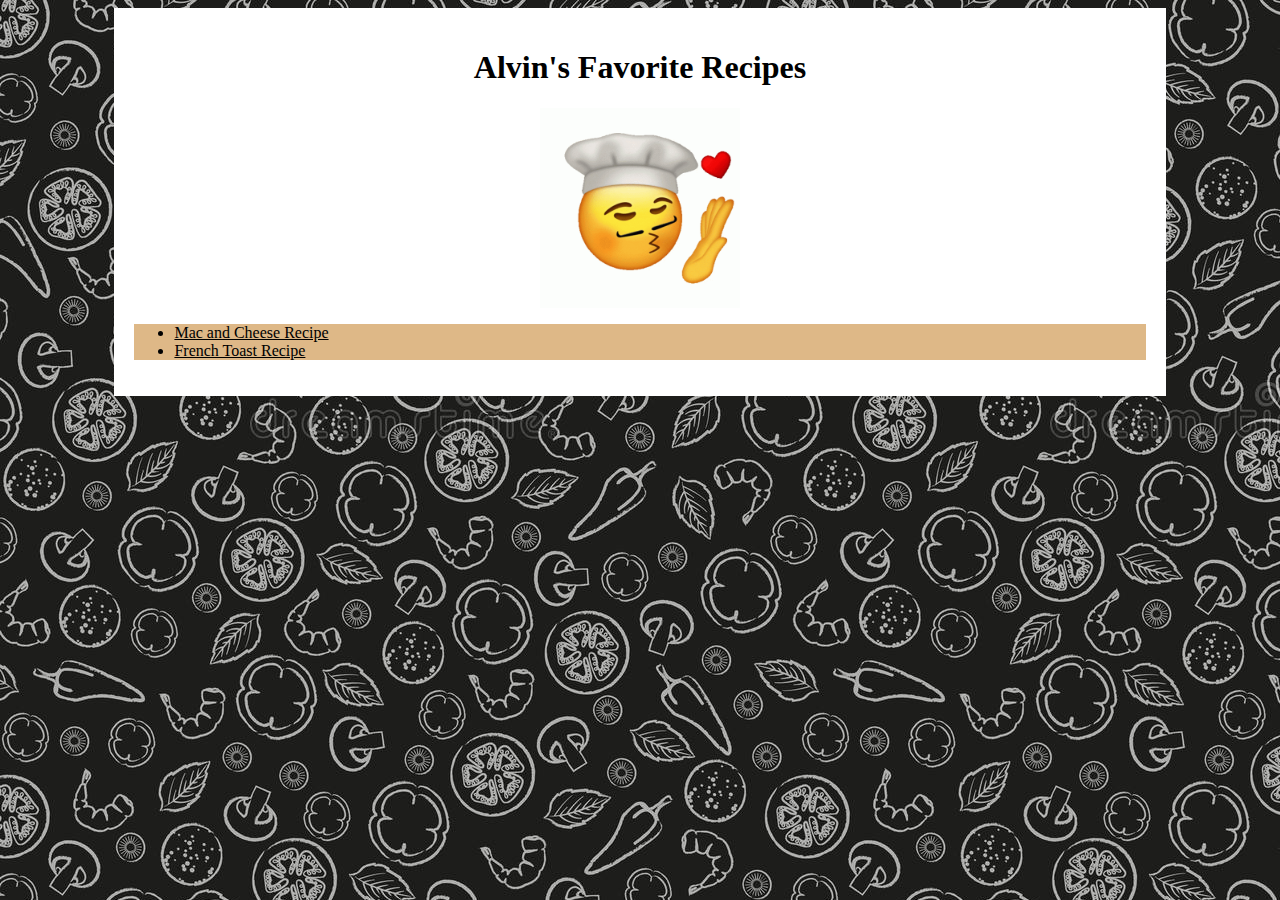
<file: index.html>
<!DOCTYPE html>
<html lang="en">
    <head>
        <meta charset="utf-8">
        <title>Alvin's Recipes</title>
        <link rel="stylesheet" href="styles.css">
    </head>
    <body>
        <section>
        <h1>Alvin's Favorite Recipes</h1>
        <img src="./images/chef-kiss.gif" alt="Chef's Kiss">
        <ul>
            <li><a href="./recipes/macncheese.html">Mac and Cheese Recipe</a></li>
            <li><a href="./recipes/frenchtoast.html">French Toast Recipe</a></li>
        </ul>
    </section>
    </body>
</html>
</file>
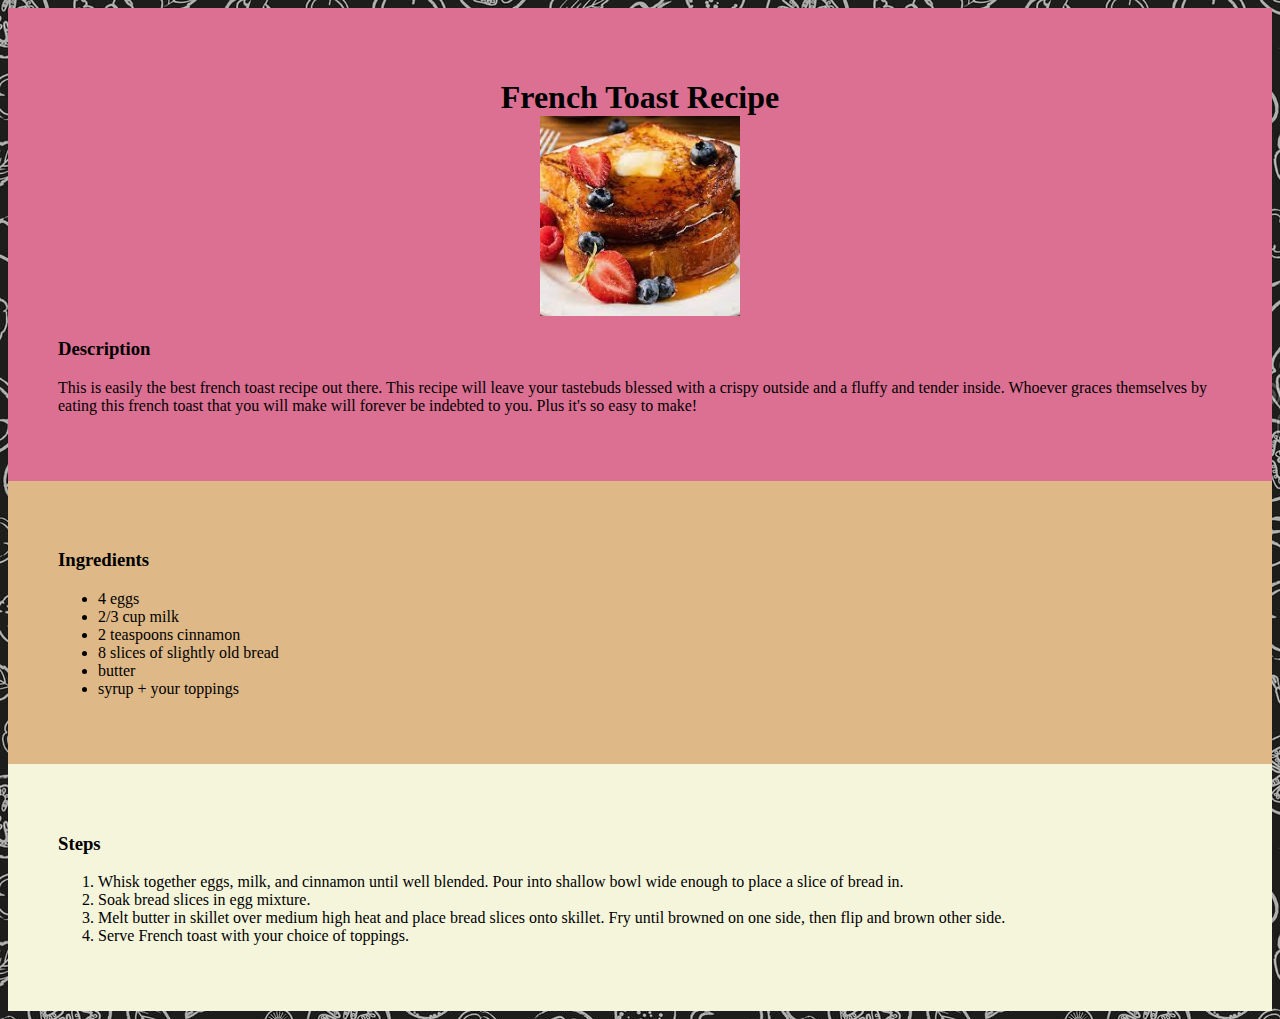
<file: recipes/frenchtoast.html>
<!DOCTYPE html>
<html lang="en">
    <head>
        <meta charset="utf-8">
        <title>French Toast Recipe</title>
        <link rel="stylesheet" href="../styles.css">
    </head>
    <body>
        <div class="container">
        <h1>French Toast Recipe<img src="../images/index.jpeg" alt="French Toast Image"></h1>
        <h3>Description</h3>
        <p>This is easily the best french toast recipe out there. This recipe will leave
             your tastebuds blessed with a crispy outside and a fluffy and tender inside. 
             Whoever graces themselves by eating this french toast that you will make will 
             forever be indebted to you. Plus it's so easy to make!
        </p>
       </div>
       <div class="ing">
        <h3>Ingredients</h3>
        <ul>
            <li>4 eggs</li>
            <li>2/3 cup milk</li>
            <li>2 teaspoons cinnamon</li>
            <li>8 slices of slightly old bread</li>
            <li>butter</li>
            <li>syrup + your toppings</li>
        </ul>
    </div>
    <div class="step">
        <h3>Steps</h3>
        <ol>
            <li>Whisk together eggs, milk, and cinnamon until well blended.
                 Pour into shallow bowl wide enough to place a slice of bread in.
            </li>
            <li>Soak bread slices in egg mixture.</li>
            <li>Melt butter in skillet over medium high heat and place 
                bread slices onto skillet. Fry until browned on one side, 
                then flip and brown other side.
            </li>
            <li>Serve French toast with your choice of toppings.</li>
        </ol>
    </div>
    </body>
</html>
</file>
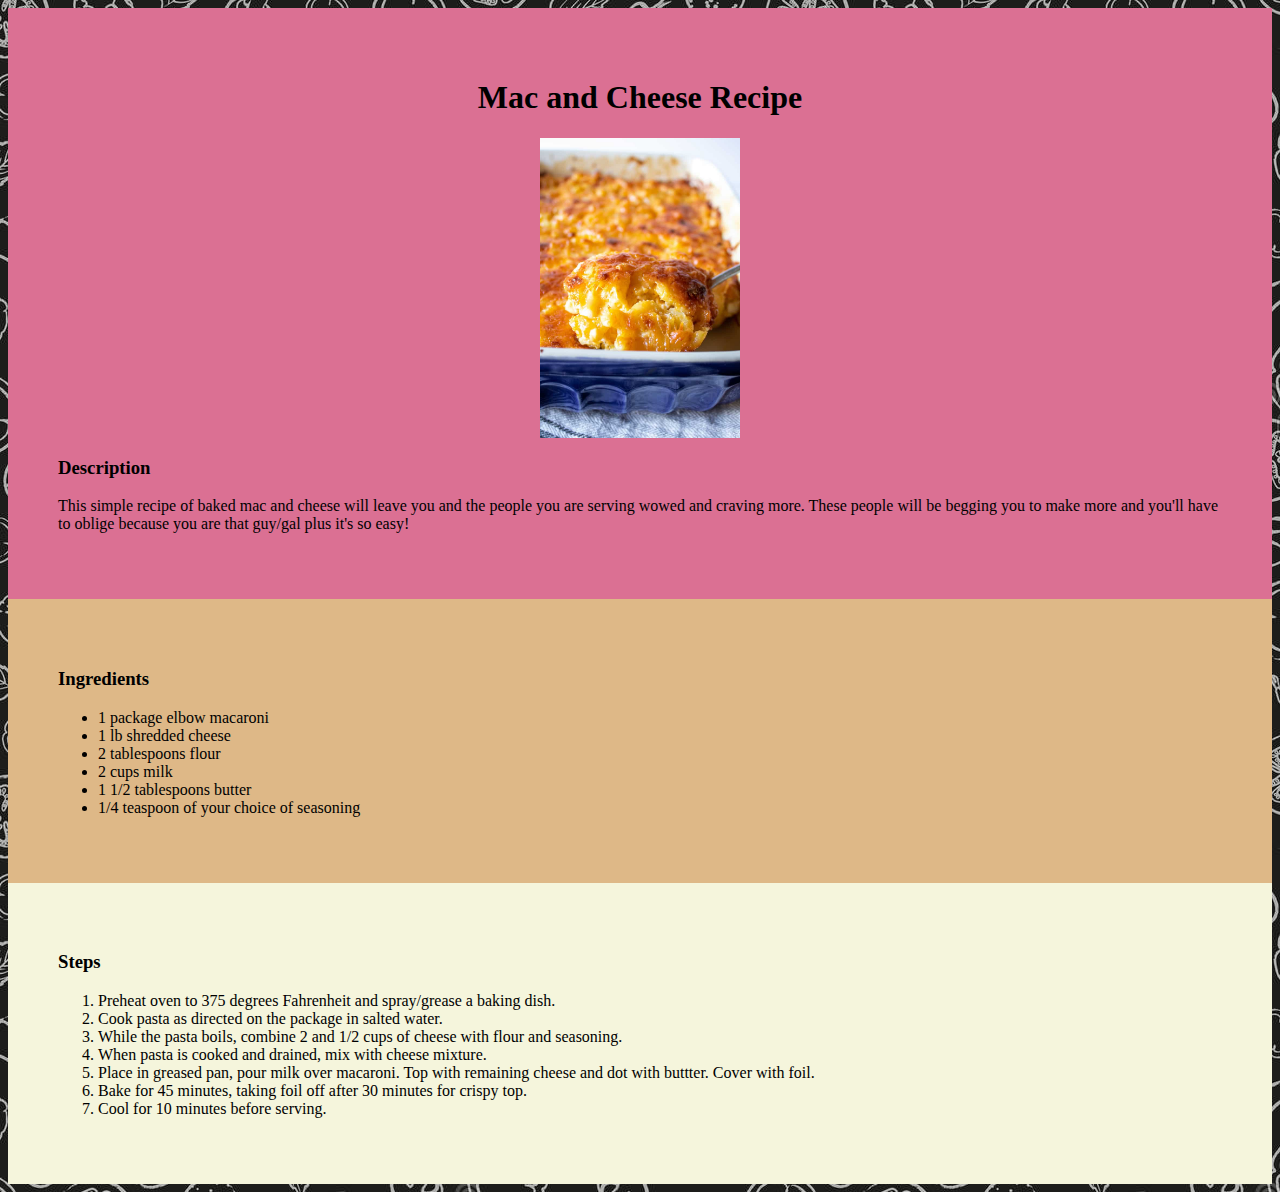
<file: recipes/macncheese.html>
<!DOCTYPE html>
<html lang="en">
<head>
    <meta charset="UTF-8">
    <title>Mac and Cheese</title>
    <link rel="stylesheet" href="../styles.css">
</head>
<body>
    <div class="container">
    <h1>Mac and Cheese Recipe</h1>
        <img src="../images/mac.jpg" alt="Mac and Cheese Image">
    <h3>Description</h3>
    <p>This simple recipe of baked mac and cheese will leave you
        and the people you are serving wowed and craving more. These people
        will be begging you to make more and you'll have to oblige because 
        you are that guy/gal plus it's so easy!
    </p>
</div>
<div class="ing">
    <h3>Ingredients</h3>
    <ul>
        <li>1 package elbow macaroni</li>
        <li>1 lb shredded cheese</li>
        <li>2 tablespoons flour</li>
        <li>2 cups milk</li>
        <li>1 1/2 tablespoons butter</li>
        <li>1/4 teaspoon of your choice of seasoning</li>
    </ul>
</div>
<div class="step">
    <h3>Steps</h3>
    <ol>
        <li>Preheat oven to 375 degrees Fahrenheit and 
            spray/grease a baking dish.</li>
        <li>Cook pasta as directed on the package in salted water.</li>
        <li>While the pasta boils, combine 2 and 1/2 cups of cheese with flour 
         and seasoning.
        </li>
        <li>When pasta is cooked and drained, mix with cheese mixture.</li>
        <li>Place in greased pan, pour milk over macaroni. Top with remaining 
            cheese and dot with buttter. Cover with foil.</li>
        <li>Bake for 45 minutes, taking foil off after 30 minutes for crispy top.</li>
        <li>Cool for 10 minutes before serving.</li>
    </ol>
</div>
</body>
</html>
</file>
<file: styles.css>
h1, ul, img {
    text-align: center;
}

body {
    background-image: url(./images/food.jpg);
}

section {
    background-color: white;
    width: 80%;
    margin: auto;
    padding: 20px;
    height: 100%;
}

img {
    display: block;
    width: 200px;
    height: auto;
    margin: auto;
}



a {
    color: black;
}

a:hover {
    color: brown;
}

footer {
    background-image: url(./images/red.jpg);
    width: 80%;
    margin: auto;
    padding: 20px;
    color: white;
    text-align: center;
}

.foot {
    color: white;
}

.container {
    background-color: palevioletred;
}

.ing, ul {
    background-color: burlywood;
    text-align: left;
}



.step {
    background-color: beige;
}

div {
    padding: 50px;
}
</file>
